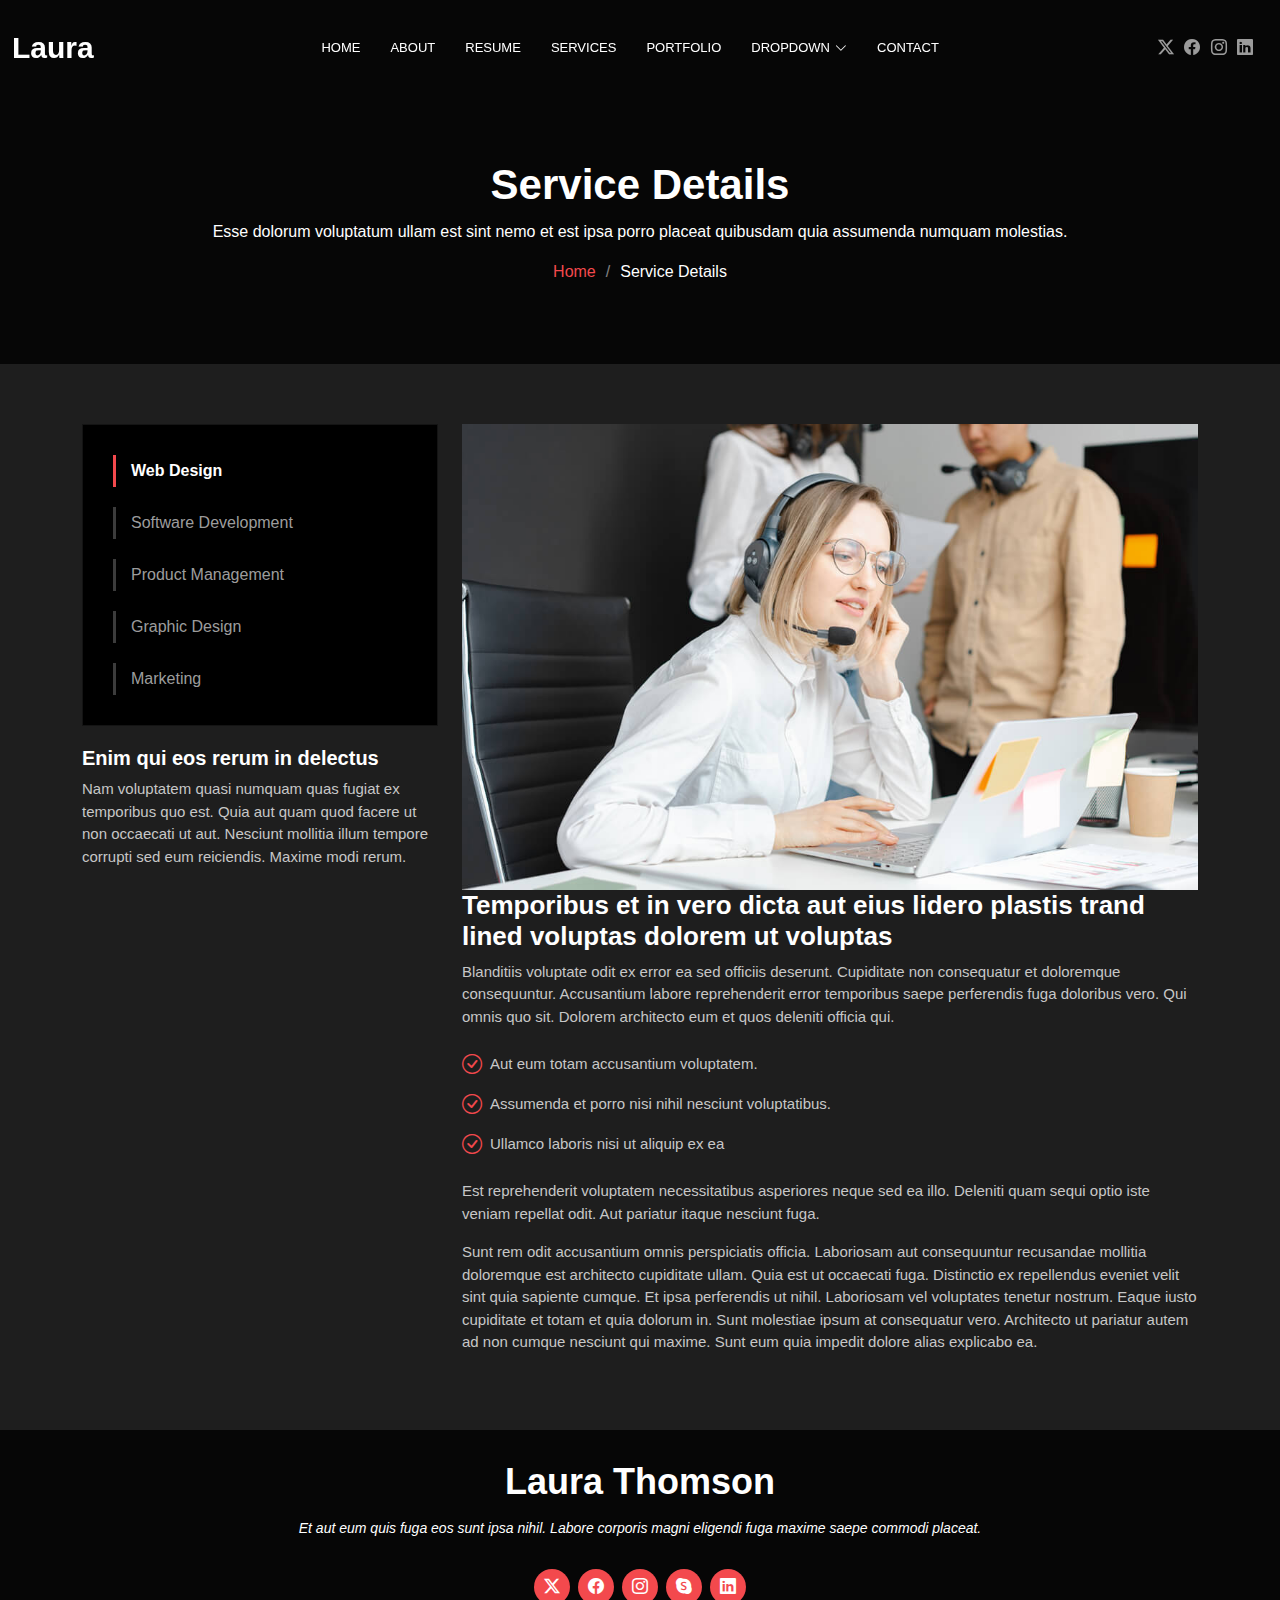
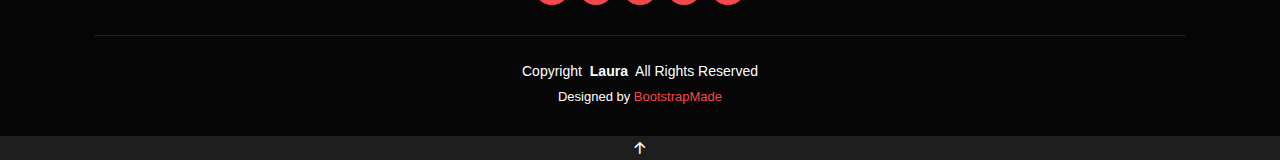
<file: service-details.html>
<!DOCTYPE html>
<html lang="en">

<head>
  <meta charset="utf-8">
  <meta content="width=device-width, initial-scale=1.0" name="viewport">
  <title>Service Details - Laura Bootstrap Template</title>
  <meta name="description" content="">
  <meta name="keywords" content="">

  <!-- Favicons -->
  <link href="assets/img/favicon.png" rel="icon">
  <link href="assets/img/apple-touch-icon.png" rel="apple-touch-icon">

  <!-- Fonts -->
  <link href="https://fonts.googleapis.com" rel="preconnect">
  <link href="https://fonts.gstatic.com" rel="preconnect" crossorigin>
  <link href="https://fonts.googleapis.com/css2?family=Roboto:ital,wght@0,100;0,300;0,400;0,500;0,700;0,900;1,100;1,300;1,400;1,500;1,700;1,900&family=Quicksand:wght@300;400;500;600;700&family=Domine:wght@400;500;600;700&display=swap" rel="stylesheet">

  <!-- Vendor CSS Files -->
  <link href="assets/vendor/bootstrap/css/bootstrap.min.css" rel="stylesheet">
  <link href="assets/vendor/bootstrap-icons/bootstrap-icons.css" rel="stylesheet">
  <link href="assets/vendor/aos/aos.css" rel="stylesheet">
  <link href="assets/vendor/swiper/swiper-bundle.min.css" rel="stylesheet">
  <link href="assets/vendor/glightbox/css/glightbox.min.css" rel="stylesheet">

  <!-- Main CSS File -->
  <link href="assets/css/main.css" rel="stylesheet">

  <!-- =======================================================
  * Template Name: Laura
  * Template URL: https://bootstrapmade.com/laura-free-creative-bootstrap-theme/
  * Updated: Aug 07 2024 with Bootstrap v5.3.3
  * Author: BootstrapMade.com
  * License: https://bootstrapmade.com/license/
  ======================================================== -->
</head>

<body class="service-details-page">

  <header id="header" class="header d-flex align-items-center fixed-top">
    <div class="container-fluid position-relative d-flex align-items-center justify-content-between">

      <a href="index.html" class="logo d-flex align-items-center me-auto me-xl-0">
        <!-- Uncomment the line below if you also wish to use an image logo -->
        <!-- <img src="assets/img/logo.png" alt=""> -->
        <h1 class="sitename">Laura</h1>
      </a>

      <nav id="navmenu" class="navmenu">
        <ul>
          <li><a href="#hero">Home</a></li>
          <li><a href="#about">About</a></li>
          <li><a href="#resume">Resume</a></li>
          <li><a href="#services">Services</a></li>
          <li><a href="#portfolio">Portfolio</a></li>
          <li class="dropdown"><a href="#"><span>Dropdown</span> <i class="bi bi-chevron-down toggle-dropdown"></i></a>
            <ul>
              <li><a href="#">Dropdown 1</a></li>
              <li class="dropdown"><a href="#"><span>Deep Dropdown</span> <i class="bi bi-chevron-down toggle-dropdown"></i></a>
                <ul>
                  <li><a href="#">Deep Dropdown 1</a></li>
                  <li><a href="#">Deep Dropdown 2</a></li>
                  <li><a href="#">Deep Dropdown 3</a></li>
                  <li><a href="#">Deep Dropdown 4</a></li>
                  <li><a href="#">Deep Dropdown 5</a></li>
                </ul>
              </li>
              <li><a href="#">Dropdown 2</a></li>
              <li><a href="#">Dropdown 3</a></li>
              <li><a href="#">Dropdown 4</a></li>
            </ul>
          </li>
          <li><a href="#contact">Contact</a></li>
        </ul>
        <i class="mobile-nav-toggle d-xl-none bi bi-list"></i>
      </nav>

      <div class="header-social-links">
        <a href="#" class="twitter"><i class="bi bi-twitter-x"></i></a>
        <a href="#" class="facebook"><i class="bi bi-facebook"></i></a>
        <a href="#" class="instagram"><i class="bi bi-instagram"></i></a>
        <a href="#" class="linkedin"><i class="bi bi-linkedin"></i></a>
      </div>

    </div>
  </header>

  <main class="main">

    <!-- Page Title -->
    <div class="page-title dark-background">
      <div class="container position-relative">
        <h1>Service Details</h1>
        <p>Esse dolorum voluptatum ullam est sint nemo et est ipsa porro placeat quibusdam quia assumenda numquam molestias.</p>
        <nav class="breadcrumbs">
          <ol>
            <li><a href="index.html">Home</a></li>
            <li class="current">Service Details</li>
          </ol>
        </nav>
      </div>
    </div><!-- End Page Title -->

    <!-- Service Details Section -->
    <section id="service-details" class="service-details section">

      <div class="container">

        <div class="row gy-4">

          <div class="col-lg-4" data-aos="fade-up" data-aos-delay="100">
            <div class="services-list">
              <a href="#" class="active">Web Design</a>
              <a href="#">Software Development</a>
              <a href="#">Product Management</a>
              <a href="#">Graphic Design</a>
              <a href="#">Marketing</a>
            </div>

            <h4>Enim qui eos rerum in delectus</h4>
            <p>Nam voluptatem quasi numquam quas fugiat ex temporibus quo est. Quia aut quam quod facere ut non occaecati ut aut. Nesciunt mollitia illum tempore corrupti sed eum reiciendis. Maxime modi rerum.</p>
          </div>

          <div class="col-lg-8" data-aos="fade-up" data-aos-delay="200">
            <img src="assets/img/services.jpg" alt="" class="img-fluid services-img">
            <h3>Temporibus et in vero dicta aut eius lidero plastis trand lined voluptas dolorem ut voluptas</h3>
            <p>
              Blanditiis voluptate odit ex error ea sed officiis deserunt. Cupiditate non consequatur et doloremque consequuntur. Accusantium labore reprehenderit error temporibus saepe perferendis fuga doloribus vero. Qui omnis quo sit. Dolorem architecto eum et quos deleniti officia qui.
            </p>
            <ul>
              <li><i class="bi bi-check-circle"></i> <span>Aut eum totam accusantium voluptatem.</span></li>
              <li><i class="bi bi-check-circle"></i> <span>Assumenda et porro nisi nihil nesciunt voluptatibus.</span></li>
              <li><i class="bi bi-check-circle"></i> <span>Ullamco laboris nisi ut aliquip ex ea</span></li>
            </ul>
            <p>
              Est reprehenderit voluptatem necessitatibus asperiores neque sed ea illo. Deleniti quam sequi optio iste veniam repellat odit. Aut pariatur itaque nesciunt fuga.
            </p>
            <p>
              Sunt rem odit accusantium omnis perspiciatis officia. Laboriosam aut consequuntur recusandae mollitia doloremque est architecto cupiditate ullam. Quia est ut occaecati fuga. Distinctio ex repellendus eveniet velit sint quia sapiente cumque. Et ipsa perferendis ut nihil. Laboriosam vel voluptates tenetur nostrum. Eaque iusto cupiditate et totam et quia dolorum in. Sunt molestiae ipsum at consequatur vero. Architecto ut pariatur autem ad non cumque nesciunt qui maxime. Sunt eum quia impedit dolore alias explicabo ea.
            </p>
          </div>

        </div>

      </div>

    </section><!-- /Service Details Section -->

  </main>

  <footer id="footer" class="footer position-relative dark-background">
    <div class="container">
      <h3 class="sitename">Laura Thomson<br></h3>
      <p>Et aut eum quis fuga eos sunt ipsa nihil. Labore corporis magni eligendi fuga maxime saepe commodi placeat.</p>
      <div class="social-links d-flex justify-content-center">
        <a href=""><i class="bi bi-twitter-x"></i></a>
        <a href=""><i class="bi bi-facebook"></i></a>
        <a href=""><i class="bi bi-instagram"></i></a>
        <a href=""><i class="bi bi-skype"></i></a>
        <a href=""><i class="bi bi-linkedin"></i></a>
      </div>
      <div class="container">
        <div class="copyright">
          <span>Copyright</span> <strong class="px-1 sitename">Laura</strong> <span>All Rights Reserved</span>
        </div>
        <div class="credits">
          <!-- All the links in the footer should remain intact. -->
          <!-- You can delete the links only if you've purchased the pro version. -->
          <!-- Licensing information: https://bootstrapmade.com/license/ -->
          <!-- Purchase the pro version with working PHP/AJAX contact form: [buy-url] -->
          Designed by <a href="https://bootstrapmade.com/">BootstrapMade</a>
        </div>
      </div>
    </div>
  </footer>

  <!-- Scroll Top -->
  <a href="#" id="scroll-top" class="scroll-top d-flex align-items-center justify-content-center"><i class="bi bi-arrow-up-short"></i></a>

  <!-- Preloader -->
  <div id="preloader"></div>

  <!-- Vendor JS Files -->
  <script src="assets/vendor/bootstrap/js/bootstrap.bundle.min.js"></script>
  <script src="assets/vendor/php-email-form/validate.js"></script>
  <script src="assets/vendor/aos/aos.js"></script>
  <script src="assets/vendor/swiper/swiper-bundle.min.js"></script>
  <script src="assets/vendor/glightbox/js/glightbox.min.js"></script>
  <script src="assets/vendor/imagesloaded/imagesloaded.pkgd.min.js"></script>
  <script src="assets/vendor/isotope-layout/isotope.pkgd.min.js"></script>

  <!-- Main JS File -->
  <script src="assets/js/main.js"></script>

</body>

</html>
</file>
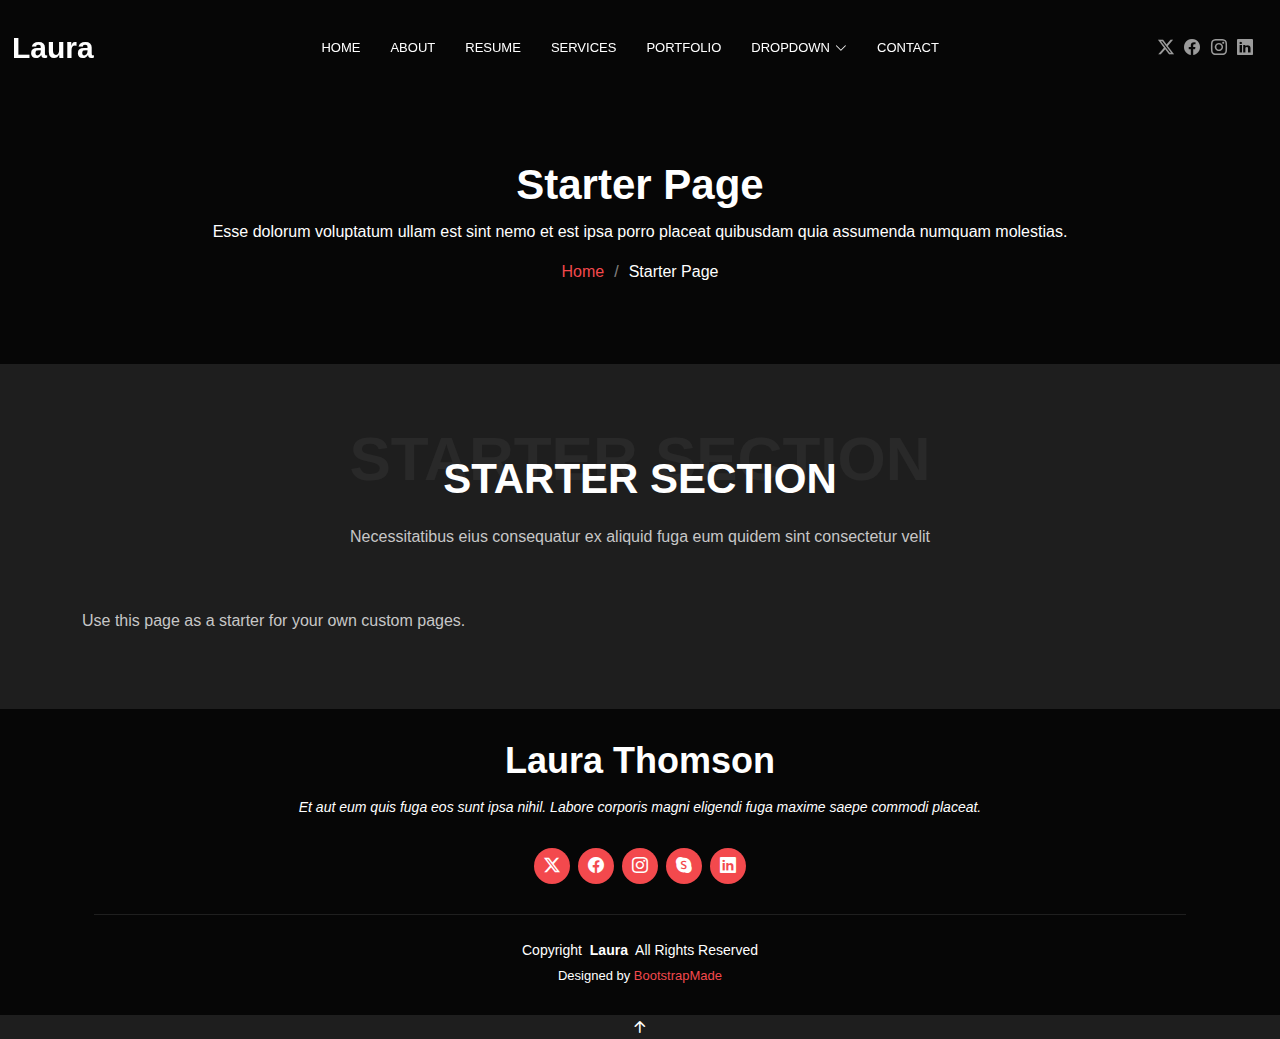
<file: starter-page.html>
<!DOCTYPE html>
<html lang="en">

<head>
  <meta charset="utf-8">
  <meta content="width=device-width, initial-scale=1.0" name="viewport">
  <title>Starter Page - Laura Bootstrap Template</title>
  <meta name="description" content="">
  <meta name="keywords" content="">

  <!-- Favicons -->
  <link href="assets/img/favicon.png" rel="icon">
  <link href="assets/img/apple-touch-icon.png" rel="apple-touch-icon">

  <!-- Fonts -->
  <link href="https://fonts.googleapis.com" rel="preconnect">
  <link href="https://fonts.gstatic.com" rel="preconnect" crossorigin>
  <link href="https://fonts.googleapis.com/css2?family=Roboto:ital,wght@0,100;0,300;0,400;0,500;0,700;0,900;1,100;1,300;1,400;1,500;1,700;1,900&family=Quicksand:wght@300;400;500;600;700&family=Domine:wght@400;500;600;700&display=swap" rel="stylesheet">

  <!-- Vendor CSS Files -->
  <link href="assets/vendor/bootstrap/css/bootstrap.min.css" rel="stylesheet">
  <link href="assets/vendor/bootstrap-icons/bootstrap-icons.css" rel="stylesheet">
  <link href="assets/vendor/aos/aos.css" rel="stylesheet">
  <link href="assets/vendor/swiper/swiper-bundle.min.css" rel="stylesheet">
  <link href="assets/vendor/glightbox/css/glightbox.min.css" rel="stylesheet">

  <!-- Main CSS File -->
  <link href="assets/css/main.css" rel="stylesheet">

  <!-- =======================================================
  * Template Name: Laura
  * Template URL: https://bootstrapmade.com/laura-free-creative-bootstrap-theme/
  * Updated: Aug 07 2024 with Bootstrap v5.3.3
  * Author: BootstrapMade.com
  * License: https://bootstrapmade.com/license/
  ======================================================== -->
</head>

<body class="starter-page-page">

  <header id="header" class="header d-flex align-items-center fixed-top">
    <div class="container-fluid position-relative d-flex align-items-center justify-content-between">

      <a href="index.html" class="logo d-flex align-items-center me-auto me-xl-0">
        <!-- Uncomment the line below if you also wish to use an image logo -->
        <!-- <img src="assets/img/logo.png" alt=""> -->
        <h1 class="sitename">Laura</h1>
      </a>

      <nav id="navmenu" class="navmenu">
        <ul>
          <li><a href="#hero">Home</a></li>
          <li><a href="#about">About</a></li>
          <li><a href="#resume">Resume</a></li>
          <li><a href="#services">Services</a></li>
          <li><a href="#portfolio">Portfolio</a></li>
          <li class="dropdown"><a href="#"><span>Dropdown</span> <i class="bi bi-chevron-down toggle-dropdown"></i></a>
            <ul>
              <li><a href="#">Dropdown 1</a></li>
              <li class="dropdown"><a href="#"><span>Deep Dropdown</span> <i class="bi bi-chevron-down toggle-dropdown"></i></a>
                <ul>
                  <li><a href="#">Deep Dropdown 1</a></li>
                  <li><a href="#">Deep Dropdown 2</a></li>
                  <li><a href="#">Deep Dropdown 3</a></li>
                  <li><a href="#">Deep Dropdown 4</a></li>
                  <li><a href="#">Deep Dropdown 5</a></li>
                </ul>
              </li>
              <li><a href="#">Dropdown 2</a></li>
              <li><a href="#">Dropdown 3</a></li>
              <li><a href="#">Dropdown 4</a></li>
            </ul>
          </li>
          <li><a href="#contact">Contact</a></li>
        </ul>
        <i class="mobile-nav-toggle d-xl-none bi bi-list"></i>
      </nav>

      <div class="header-social-links">
        <a href="#" class="twitter"><i class="bi bi-twitter-x"></i></a>
        <a href="#" class="facebook"><i class="bi bi-facebook"></i></a>
        <a href="#" class="instagram"><i class="bi bi-instagram"></i></a>
        <a href="#" class="linkedin"><i class="bi bi-linkedin"></i></a>
      </div>

    </div>
  </header>

  <main class="main">

    <!-- Page Title -->
    <div class="page-title dark-background">
      <div class="container position-relative">
        <h1>Starter Page</h1>
        <p>Esse dolorum voluptatum ullam est sint nemo et est ipsa porro placeat quibusdam quia assumenda numquam molestias.</p>
        <nav class="breadcrumbs">
          <ol>
            <li><a href="index.html">Home</a></li>
            <li class="current">Starter Page</li>
          </ol>
        </nav>
      </div>
    </div><!-- End Page Title -->

    <!-- Starter Section Section -->
    <section id="starter-section" class="starter-section section">

      <!-- Section Title -->
      <div class="container section-title" data-aos="fade-up">
        <span class="description-title">Starter Section</span>
        <h2>Starter Section</h2>
        <p>Necessitatibus eius consequatur ex aliquid fuga eum quidem sint consectetur velit</p>
      </div><!-- End Section Title -->

      <div class="container" data-aos="fade-up">
        <p>Use this page as a starter for your own custom pages.</p>
      </div>

    </section><!-- /Starter Section Section -->

  </main>

  <footer id="footer" class="footer position-relative dark-background">
    <div class="container">
      <h3 class="sitename">Laura Thomson<br></h3>
      <p>Et aut eum quis fuga eos sunt ipsa nihil. Labore corporis magni eligendi fuga maxime saepe commodi placeat.</p>
      <div class="social-links d-flex justify-content-center">
        <a href=""><i class="bi bi-twitter-x"></i></a>
        <a href=""><i class="bi bi-facebook"></i></a>
        <a href=""><i class="bi bi-instagram"></i></a>
        <a href=""><i class="bi bi-skype"></i></a>
        <a href=""><i class="bi bi-linkedin"></i></a>
      </div>
      <div class="container">
        <div class="copyright">
          <span>Copyright</span> <strong class="px-1 sitename">Laura</strong> <span>All Rights Reserved</span>
        </div>
        <div class="credits">
          <!-- All the links in the footer should remain intact. -->
          <!-- You can delete the links only if you've purchased the pro version. -->
          <!-- Licensing information: https://bootstrapmade.com/license/ -->
          <!-- Purchase the pro version with working PHP/AJAX contact form: [buy-url] -->
          Designed by <a href="https://bootstrapmade.com/">BootstrapMade</a>
        </div>
      </div>
    </div>
  </footer>

  <!-- Scroll Top -->
  <a href="#" id="scroll-top" class="scroll-top d-flex align-items-center justify-content-center"><i class="bi bi-arrow-up-short"></i></a>

  <!-- Preloader -->
  <div id="preloader"></div>

  <!-- Vendor JS Files -->
  <script src="assets/vendor/bootstrap/js/bootstrap.bundle.min.js"></script>
  <script src="assets/vendor/php-email-form/validate.js"></script>
  <script src="assets/vendor/aos/aos.js"></script>
  <script src="assets/vendor/swiper/swiper-bundle.min.js"></script>
  <script src="assets/vendor/glightbox/js/glightbox.min.js"></script>
  <script src="assets/vendor/imagesloaded/imagesloaded.pkgd.min.js"></script>
  <script src="assets/vendor/isotope-layout/isotope.pkgd.min.js"></script>

  <!-- Main JS File -->
  <script src="assets/js/main.js"></script>

</body>

</html>
</file>
<file: assets/css/main.css>
/**
* Template Name: Laura
* Template URL: https://bootstrapmade.com/laura-free-creative-bootstrap-theme/
* Updated: Aug 07 2024 with Bootstrap v5.3.3
* Author: BootstrapMade.com
* License: https://bootstrapmade.com/license/
*/

/*--------------------------------------------------------------
# Font & Color Variables
# Help: https://bootstrapmade.com/color-system/
--------------------------------------------------------------*/
/* Fonts */
:root {
  --default-font: 'Futura Std', sans-serif, -apple-system, "Segoe UI", Roboto, "Helvetica Neue", Arial, "Noto Sans", "Liberation Sans", sans-serif, "Apple Color Emoji", "Segoe UI Emoji", "Segoe UI Symbol", "Noto Color Emoji";
  --heading-font: 'Futura Std', sans-serif;
  --nav-font: 'Futura Std', sans-serif;
}

/* Global Colors - The following color variables are used throughout the website. Updating them here will change the color scheme of the entire website */
:root { 
  --background-color: #1e1e1e; /* Background color for the entire website, including individual sections */
  --default-color: #c7c7c7; /* Default color used for the majority of the text content across the entire website */
  --heading-color: #ffffff; /* Color for headings, subheadings and title throughout the website */
  --accent-color: #f3494d; /* Accent color that represents your brand on the website. It's used for buttons, links, and other elements that need to stand out */
  --surface-color: #000000; /* The surface color is used as a background of boxed elements within sections, such as cards, icon boxes, or other elements that require a visual separation from the global background. */
  --contrast-color: #ffffff; /* Contrast color for text, ensuring readability against backgrounds of accent, heading, or default colors. */
}

/* Nav Menu Colors - The following color variables are used specifically for the navigation menu. They are separate from the global colors to allow for more customization options */
:root {
  --nav-color: #ffffff;  /* The default color of the main navmenu links */
  --nav-hover-color: #f3494d; /* Applied to main navmenu links when they are hovered over or active */
  --nav-mobile-background-color: #ffffff; /* Used as the background color for mobile navigation menu */
  --nav-dropdown-background-color: #ffffff; /* Used as the background color for dropdown items that appear when hovering over primary navigation items */
  --nav-dropdown-color: #444444; /* Used for navigation links of the dropdown items in the navigation menu. */
  --nav-dropdown-hover-color: #ffbb27; /* Similar to --nav-hover-color, this color is applied to dropdown navigation links when they are hovered over. */
}

/* Color Presets - These classes override global colors when applied to any section or element, providing reuse of the sam color scheme. */

.light-background {
  --background-color: #f9f9f9;
  --surface-color: #ffffff;
}

.dark-background {
  --background-color: #060606;
  --default-color: #ffffff;
  --heading-color: #ffffff;
  --surface-color: #252525;
  --contrast-color: #ffffff;
}

/* Smooth scroll */
:root {
  scroll-behavior: smooth;
}

/*--------------------------------------------------------------
# General Styling & Shared Classes
--------------------------------------------------------------*/
body {
  color: var(--default-color);
  background-color: var(--background-color);
  font-family: 'Futura Std', sans-serif;;
}

a {
  color: var(--accent-color);
  text-decoration: none;
  transition: 0.3s;
}

a:hover {
  color: color-mix(in srgb, var(--accent-color), transparent 25%);
  text-decoration: none;
}

h1,
h2,
h3,
h4,
h5,
h6 {
  color: var(--heading-color);
  font-family: var(--heading-font);
}

/* PHP Email Form Messages
------------------------------*/
.php-email-form .error-message {
  display: none;
  background: #df1529;
  color: #ffffff;
  text-align: left;
  padding: 15px;
  margin-bottom: 24px;
  font-weight: 600;
}

.php-email-form .sent-message {
  display: none;
  color: #ffffff;
  background: #059652;
  text-align: center;
  padding: 15px;
  margin-bottom: 24px;
  font-weight: 600;
}

.php-email-form .loading {
  display: none;
  background: var(--surface-color);
  text-align: center;
  padding: 15px;
  margin-bottom: 24px;
}

.php-email-form .loading:before {
  content: "";
  display: inline-block;
  border-radius: 50%;
  width: 24px;
  height: 24px;
  margin: 0 10px -6px 0;
  border: 3px solid var(--accent-color);
  border-top-color: var(--surface-color);
  animation: php-email-form-loading 1s linear infinite;
}

@keyframes php-email-form-loading {
  0% {
    transform: rotate(0deg);
  }

  100% {
    transform: rotate(360deg);
  }
}

/*--------------------------------------------------------------
# Global Header
--------------------------------------------------------------*/
.header {
  --background-color: rgba(0, 0, 0, 0);
  --default-color: #ffffff;
  --heading-color: #ffffff;
  color: var(--default-color);
  background-color: var(--background-color);
  padding: 20px 0;
  transition: all 0.5s;
  z-index: 997;
}

.header .logo {
  line-height: 1;
}

.header .logo img {
  max-height: 50px;
  margin-right: 8px;
}

.header .logo h1 {
  font-size: 30px;
  margin: 0;
  font-weight: 700;
  color: var(--heading-color);
}

.header .header-social-links {
  padding-right: 15px;
}

.header .header-social-links a {
  color: color-mix(in srgb, var(--default-color), transparent 40%);
  padding-left: 6px;
  display: inline-block;
  transition: 0.3s;
  font-size: 16px;
}

.header .header-social-links a:hover {
  color: var(--accent-color);
}

.header .header-social-links a i {
  line-height: 0px;
}

@media (max-width: 1200px) {
  .header .logo {
    order: 1;
  }

  .header .header-social-links {
    order: 2;
  }

  .header .navmenu {
    order: 3;
  }
}

.scrolled .header {
  box-shadow: 0px 0 18px rgba(0, 0, 0, 0.1);
  padding: 12px 0;
}

/* Global Header on Scroll
------------------------------*/
.scrolled .header {
  --background-color: rgba(0, 0, 0, 0.8);
}

/*--------------------------------------------------------------
# Navigation Menu
--------------------------------------------------------------*/
/* Navmenu - Desktop */
@media (min-width: 1200px) {
  .navmenu {
    padding: 0;
  }

  .navmenu ul {
    margin: 0;
    padding: 0;
    display: flex;
    list-style: none;
    align-items: center;
  }

  .navmenu li {
    position: relative;
  }

  .navmenu a,
  .navmenu a:focus {
    color: var(--nav-color);
    padding: 18px 15px;
    font-size: 13px;
    text-transform: uppercase;
    font-family: var(--nav-font);
    font-weight: 400;
    display: flex;
    align-items: center;
    justify-content: space-between;
    white-space: nowrap;
    transition: 0.3s;
  }

  .navmenu a i,
  .navmenu a:focus i {
    font-size: 12px;
    line-height: 0;
    margin-left: 5px;
    transition: 0.3s;
  }

  .navmenu li:last-child a {
    padding-right: 0;
  }

  .navmenu li:hover>a,
  .navmenu .active,
  .navmenu .active:focus {
    color: var(--nav-hover-color);
  }

  .navmenu .dropdown ul {
    margin: 0;
    padding: 10px 0;
    background: var(--nav-dropdown-background-color);
    display: block;
    position: absolute;
    visibility: hidden;
    left: 14px;
    top: 130%;
    opacity: 0;
    transition: 0.3s;
    border-radius: 4px;
    z-index: 99;
    box-shadow: 0px 0px 30px rgba(0, 0, 0, 0.1);
  }

  .navmenu .dropdown ul li {
    min-width: 200px;
  }

  .navmenu .dropdown ul a {
    padding: 10px 20px;
    font-size: 15px;
    text-transform: none;
    color: var(--nav-dropdown-color);
  }

  .navmenu .dropdown ul a i {
    font-size: 12px;
  }

  .navmenu .dropdown ul a:hover,
  .navmenu .dropdown ul .active:hover,
  .navmenu .dropdown ul li:hover>a {
    color: var(--nav-dropdown-hover-color);
  }

  .navmenu .dropdown:hover>ul {
    opacity: 1;
    top: 100%;
    visibility: visible;
  }

  .navmenu .dropdown .dropdown ul {
    top: 0;
    left: -90%;
    visibility: hidden;
  }

  .navmenu .dropdown .dropdown:hover>ul {
    opacity: 1;
    top: 0;
    left: -100%;
    visibility: visible;
  }
}

/* Navmenu - Mobile */
@media (max-width: 1199px) {
  .mobile-nav-toggle {
    color: var(--nav-color);
    font-size: 28px;
    line-height: 0;
    margin-right: 10px;
    cursor: pointer;
    transition: color 0.3s;
  }

  .navmenu {
    padding: 0;
    z-index: 9997;
  }

  .navmenu ul {
    display: none;
    list-style: none;
    position: absolute;
    inset: 60px 20px 20px 20px;
    padding: 10px 0;
    margin: 0;
    border-radius: 6px;
    background-color: var(--nav-mobile-background-color);
    overflow-y: auto;
    transition: 0.3s;
    z-index: 9998;
    box-shadow: 0px 0px 30px rgba(0, 0, 0, 0.1);
  }

  .navmenu a,
  .navmenu a:focus {
    color: var(--nav-dropdown-color);
    padding: 10px 20px;
    font-family: var(--nav-font);
    font-size: 17px;
    font-weight: 500;
    display: flex;
    align-items: center;
    justify-content: space-between;
    white-space: nowrap;
    transition: 0.3s;
  }

  .navmenu a i,
  .navmenu a:focus i {
    font-size: 12px;
    line-height: 0;
    margin-left: 5px;
    width: 30px;
    height: 30px;
    display: flex;
    align-items: center;
    justify-content: center;
    border-radius: 50%;
    transition: 0.3s;
    background-color: color-mix(in srgb, var(--accent-color), transparent 90%);
  }

  .navmenu a i:hover,
  .navmenu a:focus i:hover {
    background-color: var(--accent-color);
    color: var(--contrast-color);
  }

  .navmenu a:hover,
  .navmenu .active,
  .navmenu .active:focus {
    color: var(--nav-dropdown-hover-color);
  }

  .navmenu .active i,
  .navmenu .active:focus i {
    background-color: var(--accent-color);
    color: var(--contrast-color);
    transform: rotate(180deg);
  }

  .navmenu .dropdown ul {
    position: static;
    display: none;
    z-index: 99;
    padding: 10px 0;
    margin: 10px 20px;
    background-color: var(--nav-dropdown-background-color);
    border: 1px solid color-mix(in srgb, var(--default-color), transparent 90%);
    box-shadow: none;
    transition: all 0.5s ease-in-out;
  }

  .navmenu .dropdown ul ul {
    background-color: rgba(33, 37, 41, 0.1);
  }

  .navmenu .dropdown>.dropdown-active {
    display: block;
    background-color: rgba(33, 37, 41, 0.03);
  }

  .mobile-nav-active {
    overflow: hidden;
  }

  .mobile-nav-active .mobile-nav-toggle {
    color: #fff;
    position: absolute;
    font-size: 32px;
    top: 15px;
    right: 15px;
    margin-right: 0;
    z-index: 9999;
  }

  .mobile-nav-active .navmenu {
    position: fixed;
    overflow: hidden;
    inset: 0;
    background: rgba(33, 37, 41, 0.8);
    transition: 0.3s;
  }

  .mobile-nav-active .navmenu>ul {
    display: block;
  }
}

/*--------------------------------------------------------------
# Global Footer
--------------------------------------------------------------*/
.footer {
  color: var(--default-color);
  background-color: var(--background-color);
  font-size: 14px;
  text-align: center;
  padding: 30px 0;
  position: relative;
}

.footer h3 {
  font-size: 36px;
  font-weight: 700;
  position: relative;
  padding: 0;
  margin: 0 0 15px 0;
}

.footer p {
  font-size: 15;
  font-style: italic;
  padding: 0;
  margin: 0 0 30px 0;
}

.footer .social-links {
  margin: 0 0 30px 0;
}

.footer .social-links a {
  font-size: 16px;
  display: flex;
  align-items: center;
  justify-content: center;
  background: var(--accent-color);
  color: var(--contrast-color);
  line-height: 1;
  margin: 0 4px;
  border-radius: 50%;
  text-align: center;
  width: 36px;
  height: 36px;
  transition: 0.3s;
}

.footer .social-links a:hover {
  background: color-mix(in srgb, var(--accent-color), transparent 20%);
  text-decoration: none;
}

.footer .copyright {
  padding-top: 25px;
  border-top: 1px solid color-mix(in srgb, var(--default-color), transparent 90%);
}

.footer .credits {
  font-size: 13px;
  padding-top: 5px;
}

/*--------------------------------------------------------------
# Preloader
--------------------------------------------------------------*/

/* #loader { */
  /* position: fixed; */
  /* inset: 0; */
  /* z-index: 999999; */
  /* overflow: hidden; */
  /* background: var(--background-color); */
  /* transition: all 0.6s ease-out; */
/* } */

/* #loader:before { */
  /* content: url(../img/logo.png); */
  /* position: fixed; */
  /* top: calc(50% - 30px); */
  /* left: calc(50% - 30px); */
  /* width: 140px; */
  /* height: 100px; */
  /* /* background-image: url(../img/logo.png); */
  /* background-size: cover; */
 /* animation: spinloader 2s linear infinite */
  /* content: ""; */
  /* position: fixed; */
  /* top: calc(50% - 30px); */
  /* left: calc(50% - 30px); */
  /* border: 6px solid #ffffff; */
  /* border-color: var(--accent-color) transparent var(--accent-color) transparent; */
  /* border-radius: 50%; */
  /* width: 60px; */
  /* height: 60px; */
  /* animation: spinloader 1.5s linear infinite; */
/* } */
#preloader {
  position: fixed;
  inset: 0;
  z-index: 999999;
  overflow: hidden;
  /* transition: all 0.6s ease-in-out; */
}

#preloader:before {
  content: "";
  position: fixed;
  top: calc(50% - 200px);
  left: calc(50% - 300px);
  width: 550px;
  height: 360px;
  background: url(../img/loader.png);
  background-size: cover;
  animation: animate-preloader 1s linear infinite;
}

@keyframes animate-preloader {
  0% {
	opacity: 0.5;
  } 

  100% {
    opacity: 1;
  }

  0% {
    opacity: 0.5;
  }
}

.vimeo-screen {
	width: 700px;
	height: 350px;
}

.vimeo-screen-full {
	width: 980px;
	height: 450px;
}

.linktree {
	width: 21px;
    opacity: 0.5;
}

.linktree-footer {
	width: 21px;
    opacity: 1;
}
/* .loader { */
    /* border: 16px solid #f3f3f3; /* Light grey */
    /* border-top: 16px solid #048023; /* Dark Green */
    /* border-radius: 50%; */
    /* width: 120px; */
    /* height: 120px; */
    /* animation: spinloader 2s linear infinite; */
/* } */
/* #loader img{ */
    /* height : 120px; */
    /* width : 120px; */
    /* animation: spinlogo 2s linear infinite; */
/* } */
/* @keyframes spinloader { */
    /* 0% { transform: scale(1); } */
	/* 50% { transform: scale(1.1); } */
    /* /* 100% { transform: scale(1.2); } */ */
/* } */
/* @keyframes spinlogo { */
    /* 0% { transform: scale(0); } */
    /* 100% { transform: scale(1.5); } */
/* } */

/*--------------------------------------------------------------
# Scroll Top Button
--------------------------------------------------------------*/
.scroll-top {
  position: fixed;
  visibility: hidden;
  opacity: 0;
  right: 15px;
  bottom: -15px;
  z-index: 99999;
  background-color: var(--accent-color);
  width: 44px;
  height: 44px;
  border-radius: 50px;
  transition: all 0.4s;
}

.scroll-top i {
  font-size: 24px;
  color: var(--contrast-color);
  line-height: 0;
}

.scroll-top:hover {
  background-color: color-mix(in srgb, var(--accent-color), transparent 20%);
  color: var(--contrast-color);
}

.scroll-top.active {
  visibility: visible;
  opacity: 1;
  bottom: 15px;
}

/*--------------------------------------------------------------
# Disable aos animation delay on mobile devices
--------------------------------------------------------------*/
@media screen and (max-width: 768px) {
  [data-aos-delay] {
    transition-delay: 0 !important;
  }
  
	.vimeo-screen {
		width: 350px;
		height: 350px;
	}
	
	.vimeo-screen-full {
		width: 350px;
		height: 350px;
	}
	
	.header-social-links {
		display: none !important;
	}
	
	.testimonial-item h1 {
		font-size: 2rem !important;
	}
}

/*--------------------------------------------------------------
# Global Page Titles & Breadcrumbs
--------------------------------------------------------------*/
.page-title {
  color: var(--default-color);
  background-color: var(--background-color);
  background-size: cover;
  background-position: center;
  background-repeat: no-repeat;
  padding: 160px 0 80px 0;
  text-align: center;
  position: relative;
}

.page-title h1 {
  font-size: 42px;
  font-weight: 700;
  margin-bottom: 10px;
}

.page-title .breadcrumbs ol {
  display: flex;
  flex-wrap: wrap;
  list-style: none;
  justify-content: center;
  padding: 0;
  margin: 0;
  font-size: 16px;
  font-weight: 400;
}

.page-title .breadcrumbs ol li+li {
  padding-left: 10px;
}

.page-title .breadcrumbs ol li+li::before {
  content: "/";
  display: inline-block;
  padding-right: 10px;
  color: color-mix(in srgb, var(--default-color), transparent 50%);
}

/*--------------------------------------------------------------
# Global Sections
--------------------------------------------------------------*/
section,
.section {
  color: var(--default-color);
  background-color: var(--background-color);
  padding: 60px 0;
  scroll-margin-top: 80px;
  overflow: clip;
}

@media (max-width: 1199px) {

  section,
  .section {
    scroll-margin-top: 60px;
  }
}

/*--------------------------------------------------------------
# Global Section Titles
--------------------------------------------------------------*/
.section-title {
  text-align: center;
  padding: 30px 0;
  margin-bottom: 30px;
  position: relative;
}

.section-title h2 {
  font-size: 42px;
  font-weight: 700;
  text-transform: uppercase;
  margin-bottom: 20px;
  padding-bottom: 0;
  position: relative;
  z-index: 2;
}

.section-title span {
  position: absolute;
  top: 4px;
  color: color-mix(in srgb, var(--heading-color), transparent 95%);
  left: 0;
  right: 0;
  z-index: 1;
  font-weight: 700;
  font-size: 62px;
  text-transform: uppercase;
  line-height: 1;
}

.section-title p {
  margin-bottom: 0;
  position: relative;
  z-index: 2;
}

@media (max-width: 575px) {
  .section-title h2 {
    font-size: 28px;
    margin-bottom: 15px;
  }

  .section-title span {
    font-size: 38px;
  }
}

/*--------------------------------------------------------------
# Hero Section
--------------------------------------------------------------*/
.hero {
  width: 100%;
  min-height: 100vh;
  position: relative;
  padding: 120px 0 60px 0;
  display: flex;
  align-items: center;
  justify-content: center;
}

.hero:before {
  content: "";
  /* background: color-mix(in srgb, var(--background-color), transparent 30%); */
  position: absolute;
  inset: 0;
  z-index: 2;
}

.hero img {
  position: absolute;
  inset: 0;
  display: block;
  width: 100%;
  height: 100%;
  object-fit: cover;
  z-index: 1;
}

.hero .container {
  position: relative;
  z-index: 3;
}

.hero h1 {
  font-size: 5rem;
}

.hero .video-wrap {
	position: absolute;
}

.hero .text-capitalize {
	text-transform: uppercase;
	font-size: 24px;
}

.hero h2 {
  margin: 0;
  font-size: 36px;
  font-weight: 700;
  line-height: 56px;
}

.hero p {
  color: color-mix(in srgb, var(--default-color), transparent 20%);
  margin: 10px 0 0 0;
  font-size: 16px;
  font-weight: 500;
  letter-spacing: 1px;
}

@media (max-width: 640px) {
  .hero h1 {
    font-size: 30px;
    line-height: 36px;
  }
}

.hero .btn-scroll {
  transition: 0.4s;
  color: color-mix(in srgb, var(--default-color), transparent 60%);
  display: block;
  margin-top: 30px;
  animation: btn-up-down 1s ease-in-out infinite alternate-reverse both;
}

.hero .btn-scroll i {
  font-size: 48px;
}

.hero .btn-scroll:hover {
  color: var(--accent-color);
}

@keyframes btn-up-down {
  0% {
    transform: translateY(5px);
  }

  100% {
    transform: translateY(-5px);
  }
}

/*--------------------------------------------------------------
# About Section
--------------------------------------------------------------*/
.about .content h2 {
  font-weight: 700;
  font-size: 26px;
}

/* .about p { */
  /* font-size: 18px; */
/* } */


.about .content {
    display: flex;
    flex-direction: column;
    justify-content: center;
}

.about .content ul {
  list-style: none;
  padding: 0;
}

.about .content ul li {
  margin-bottom: 20px;
  display: flex;
  align-items: center;
}

.about .content ul strong {
  margin-right: 10px;
}

.about .content ul i {
  font-size: 16px;
  margin-right: 5px;
  color: var(--accent-color);
  line-height: 0;
}

/*--------------------------------------------------------------
# Resume Section
--------------------------------------------------------------*/
.resume .resume-title {
  color: var(--heading-color);
  font-size: 26px;
  font-weight: 700;
  margin-top: 20px;
  margin-bottom: 20px;
}

.resume .resume-item {
  padding: 0 0 20px 20px;
  margin-top: -2px;
  border-left: 2px solid var(--accent-color);
  position: relative;
}

.resume .resume-item h4 {
  line-height: 18px;
  font-size: 18px;
  font-weight: 600;
  text-transform: uppercase;
  color: color-mix(in srgb, var(--default-color), transparent 20%);
  margin-bottom: 10px;
}

.resume .resume-item h5 {
  font-size: 16px;
  padding: 5px 15px;
  display: inline-block;
  font-weight: 600;
  margin-bottom: 10px;
}

.resume .resume-item ul {
  padding-left: 20px;
}

.resume .resume-item ul li {
  padding-bottom: 10px;
}

.resume .resume-item:last-child {
  padding-bottom: 0;
}

.resume .resume-item::before {
  content: "";
  position: absolute;
  width: 16px;
  height: 16px;
  border-radius: 50px;
  left: -9px;
  top: 0;
  background: var(--background-color);
  border: 2px solid var(--accent-color);
}

/*--------------------------------------------------------------
# Services Section
--------------------------------------------------------------*/

 #services {
	 padding: 68px 0px 135px !important;
 }

.services .service-item {
  background-color: var(--surface-color);
  box-shadow: 0px 0 25px 0 rgba(0, 0, 0, 0.1);
  padding: 50px 30px;
  transition: all 0.3s ease-in-out;
  height: 100%;
  position: relative;
  z-index: 1;
}

.services .service-item:before {
  content: "";
  position: absolute;
  background: var(--accent-color);
  inset: 100% 0 0 0;
  transition: all 0.3s;
  z-index: -1;
}

.services .service-item .icon {
  margin-bottom: 10px;
}

.services .service-item .icon i {
  color: var(--accent-color);
  font-size: 36px;
  transition: ease-in-out 0.3s;
}

.services .service-item h4 {
  font-weight: 700;
  margin-bottom: 15px;
  font-size: 20px;
}

.services .service-item h4 a {
  color: var(--heading-color);
  transition: ease-in-out 0.3s;
}

.services .service-item p {
  line-height: 24px;
  font-size: 14px;
  margin-bottom: 0;
  transition: ease-in-out 0.3s;
}

.services .service-item:hover h4 a,
.services .service-item:hover .icon i,
.services .service-item:hover p {
  color: var(--contrast-color);
}

.services .service-item:hover:before {
  background: var(--accent-color);
  inset: 0;
  border-radius: 0px;
}

/*--------------------------------------------------------------
# Testimonials Section
--------------------------------------------------------------*/
.testimonials {
  padding: 80px 0;
  position: relative;
  background: transparent;
  background-attachment: fixed;
  background-size: cover;  
}

.testimonials:before {
  content: "";
  background: color-mix(in srgb, var(--background-color), transparent 30%);
  position: absolute;
  inset: 0;
  z-index: 2;
}

.testimonials .testimonials-bg {
  position: absolute;
  inset: 0;
  display: block;
  width: 100%;
  height: 100%;
  object-fit: cover;
  z-index: 1;
}

.testimonials .container {
  position: relative;
  z-index: 3;
}

.testimonials .testimonials-carousel,
.testimonials .testimonials-slider {
  overflow: hidden;
}

.testimonials .testimonial-item {
  text-align: center;
}

.testimonials .testimonial-item .testimonial-img {
  width: 100px;
  border-radius: 50%;
  border: 6px solid color-mix(in srgb, var(--default-color), transparent 85%);
  margin: 0 auto;
}

.testimonials .testimonial-item h1 {
  font-size: 5rem;
  font-weight: 300;
}

.testimonials .testimonial-item h4 {
  font-size: 14px;
  margin: 0 0 15px 0;
  color: color-mix(in srgb, var(--default-color), transparent 40%);
}

.testimonials .testimonial-item .stars {
  margin-bottom: 15px;
}

.testimonials .testimonial-item .stars i {
  color: #ffc107;
  margin: 0 1px;
}

.testimonials .testimonial-item .quote-icon-left,
.testimonials .testimonial-item .quote-icon-right {
  color: color-mix(in srgb, var(--default-color), transparent 40%);
  font-size: 26px;
  line-height: 0;
}

.testimonials .testimonial-item .quote-icon-left {
  display: inline-block;
  left: -5px;
  position: relative;
}

.testimonials .testimonial-item .quote-icon-right {
  display: inline-block;
  right: -5px;
  position: relative;
  top: 10px;
  transform: scale(-1, -1);
}

.testimonials .testimonial-item p {
  font-style: italic;
  margin: 0 auto 15px auto;
}

.testimonials .swiper-wrapper {
  height: auto;
}

.testimonials .swiper-pagination {
  margin-top: 20px;
  position: relative;
}

.testimonials .swiper-pagination .swiper-pagination-bullet {
  width: 12px;
  height: 12px;
  background-color: color-mix(in srgb, var(--default-color), transparent 50%);
  opacity: 0.5;
}

.testimonials .swiper-pagination .swiper-pagination-bullet-active {
  background-color: var(--default-color);
  opacity: 1;
}

@media (min-width: 992px) {
  .testimonials .testimonial-item p {
    width: 80%;
  }
}

/*--------------------------------------------------------------
# Portfolio Section
--------------------------------------------------------------*/
.portfolio .portfolio-filters {
  padding: 0;
  margin: 0 auto 20px auto;
  list-style: none;
  text-align: center;
}

.portfolio .portfolio-item {
  padding: 3px;
}

.portfolio .portfolio-filters li {
  cursor: pointer;
  display: inline-block;
  padding: 0;
  font-size: 18px;
  font-weight: 400;
  margin: 0 10px;
  line-height: 1;
  margin-bottom: 5px;
  transition: all 0.3s ease-in-out;
}

.portfolio .portfolio-filters li:hover,
.portfolio .portfolio-filters li.filter-active {
  color: var(--accent-color);
}

.portfolio .portfolio-filters li:first-child {
  margin-left: 0;
}

.portfolio .portfolio-filters li:last-child {
  margin-right: 0;
}

@media (max-width: 575px) {
  .portfolio .portfolio-filters li {
    font-size: 14px;
    margin: 0 5px;
  }
}

.portfolio .portfolio-content {
  position: relative;
  overflow: hidden;
}

.portfolio .portfolio-content img {
  transition: 0.3s;
}

.portfolio .portfolio-content .portfolio-info {
  opacity: 0;
  position: absolute;
  inset: 0;
  z-index: 3;
  transition: all ease-in-out 0.3s;
  background: rgba(0, 0, 0, 0.6);
  padding: 15px;
}

.portfolio .portfolio-content .portfolio-info h4 {
  font-size: 14px;
  padding: 5px 10px;
  font-weight: 400;
  color: #ffffff;
  display: inline-block;
  background-color: var(--accent-color);
}

.portfolio .portfolio-content .portfolio-info p {
  position: absolute;
  bottom: 10px;
  text-align: center;
  display: inline-block;
  left: 0;
  right: 0;
  font-size: 16px;
  font-weight: 600;
  color: rgba(255, 255, 255, 0.8);
}

.portfolio .portfolio-content .portfolio-info .preview-link,
.portfolio .portfolio-content .portfolio-info .details-link {
  position: absolute;
  left: calc(50% - 40px);
  font-size: 26px;
  top: calc(50% - 14px);
  color: #fff;
  transition: 0.3s;
  line-height: 1.2;
}

.portfolio .portfolio-content .portfolio-info .preview-link:hover,
.portfolio .portfolio-content .portfolio-info .details-link:hover {
  color: var(--accent-color);
}

.portfolio .portfolio-content .portfolio-info .details-link {
  left: 50%;
  font-size: 34px;
  line-height: 0;
}

.portfolio .portfolio-content:hover .portfolio-info {
  opacity: 1;
}

.portfolio .portfolio-content:hover img {
  transform: scale(1.1);
}

/*--------------------------------------------------------------
# Pricing Section
--------------------------------------------------------------*/
.pricing .pricing-item {
  background-color: var(--surface-color);
  box-shadow: 0px 5px 90px rgba(0, 0, 0, 0.1);
  padding: 40px 20px;
  height: 100%;
  text-align: center;
  border-radius: 8px;
  position: relative;
  overflow: hidden;
}

.pricing .pricing-item h3 {
  padding: 15px;
  margin-top: 15px;
  font-size: 18px;
  font-weight: 600;
}

.pricing .pricing-item h4 {
  color: var(--accent-color);
  font-size: 42px;
  font-family: var(--default-font);
  font-weight: 500;
}

.pricing .pricing-item h4 sup {
  font-size: 20px;
  top: -15px;
  left: -3px;
}

.pricing .pricing-item h4 span {
  color: color-mix(in srgb, var(--default-color), transparent 40%);
  font-size: 16px;
  font-weight: 300;
}

.pricing .pricing-item ul {
  padding: 20px 0;
  list-style: none;
  text-align: center;
  line-height: 20px;
  font-size: 14px;
}

.pricing .pricing-item ul li {
  padding-bottom: 16px;
}

.pricing .pricing-item ul .na {
  color: color-mix(in srgb, var(--default-color), transparent 60%);
  text-decoration: line-through;
}

.pricing .pricing-item .btn-wrap {
  padding: 15px;
  text-align: center;
}

.pricing .pricing-item .btn-buy {
  color: var(--accent-color);
  background-color: transparent;
  border: 2px solid var(--accent-color);
  display: inline-block;
  padding: 10px 40px 12px 40px;
  border-radius: 50px;
  font-size: 14px;
  font-family: var(--heading-font);
  font-weight: 600;
  transition: 0.3s;
}

.pricing .pricing-item .btn-buy:hover {
  background: var(--accent-color);
  color: var(--contrast-color);
}

.pricing .recommended .btn-buy {
  background: var(--accent-color);
  color: var(--contrast-color);
}

.pricing .recommended .btn-buy:hover {
  background: color-mix(in srgb, var(--accent-color), transparent 20%);
  border-color: color-mix(in srgb, var(--accent-color), transparent 20%);
}

.pricing .recommended-badge {
  position: absolute;
  top: 20px;
  left: 50%;
  transform: translateX(-50%);
  z-index: 1;
  font-size: 13px;
  padding: 3px 25px 6px 25px;
  background: color-mix(in srgb, var(--accent-color), transparent 92%);
  color: var(--accent-color);
  border-radius: 50px;
}

/*--------------------------------------------------------------
# Pricing 2 Section
--------------------------------------------------------------*/
.pricing-2 .pricing-item {
  border-bottom: 1px dashed color-mix(in srgb, var(--default-color), transparent 60%);
  width: 100%;
  height: 100%;
  padding: 0 0 15px 0;
}

.pricing-2 .pricing-item h3 {
  margin: 0;
  font-size: 20px;
  font-weight: 600;
}

.pricing-2 .pricing-item h4 {
  margin: 0;
  font-size: 18px;
  color: var(--accent-color);
}

/*--------------------------------------------------------------
# Gallery Section
--------------------------------------------------------------*/
.gallery .gallery-item {
  overflow: hidden;
  border-right: 3px solid var(--background-color);
  border-bottom: 3px solid var(--background-color);
}

.gallery .gallery-item img {
  transition: all ease-in-out 0.4s;
}

.gallery .gallery-item:hover img {
  transform: scale(1.1);
}

/*--------------------------------------------------------------
# Contact Section
--------------------------------------------------------------*/
.contact .info-item i {
  font-size: 20px;
  color: var(--accent-color);
  font-size: 36px;
  display: flex;
  justify-content: center;
  align-items: center;
  border-radius: 4px;
  transition: all 0.3s ease-in-out;
}

.contact .info-item h3 {
  font-size: 24px;
  font-weight: 700;
  margin: 20px 0;
}

.contact .info-item p {
  padding: 0;
  margin-bottom: 0;
  font-size: 14px;
}

@media (min-width: 992px) {
  .contact .info-item.info-item-borders {
    border-left: 1px solid color-mix(in srgb, var(--default-color), transparent 85%);
    border-right: 1px solid color-mix(in srgb, var(--default-color), transparent 85%);
  }
}

.contact .php-email-form {
  box-shadow: 0px 0px 20px rgba(0, 0, 0, 0.1);
  padding: 30px;
  margin-top: 30px;
}

@media (max-width: 575px) {
  .contact .php-email-form {
    padding: 20px;
  }
}

.contact .php-email-form input[type=text],
.contact .php-email-form input[type=email],
.contact .php-email-form textarea {
  font-size: 14px;
  padding: 10px 15px;
  box-shadow: none;
  border-radius: 0;
  color: var(--default-color);
  background-color: color-mix(in srgb, var(--background-color), transparent 50%);
  border-color: color-mix(in srgb, var(--default-color), transparent 80%);
}

.contact .php-email-form input[type=text]:focus,
.contact .php-email-form input[type=email]:focus,
.contact .php-email-form textarea:focus {
  border-color: var(--accent-color);
}

.contact .php-email-form input[type=text]::placeholder,
.contact .php-email-form input[type=email]::placeholder,
.contact .php-email-form textarea::placeholder {
  color: color-mix(in srgb, var(--default-color), transparent 70%);
}

.contact .php-email-form button[type=submit] {
  color: var(--contrast-color);
  background: var(--accent-color);
  border: 0;
  padding: 10px 30px;
  transition: 0.4s;
  border-radius: 50px;
}

.contact .php-email-form button[type=submit]:hover {
  background: color-mix(in srgb, var(--accent-color), transparent 20%);
}

/*--------------------------------------------------------------
# Portfolio Details Section
--------------------------------------------------------------*/
.portfolio-details .portfolio-details-slider img {
  width: 100%;
}

.portfolio-details .portfolio-details-slider .swiper-pagination {
  margin-top: 20px;
  position: relative;
}

.portfolio-details .portfolio-details-slider .swiper-pagination .swiper-pagination-bullet {
  width: 12px;
  height: 12px;
  background-color: color-mix(in srgb, var(--default-color), transparent 85%);
  opacity: 1;
}

.portfolio-details .portfolio-details-slider .swiper-pagination .swiper-pagination-bullet-active {
  background-color: var(--accent-color);
}

.portfolio-details .portfolio-info {
  background-color: var(--surface-color);
  padding: 30px;
  box-shadow: 0px 0 30px rgba(0, 0, 0, 0.1);
}

.portfolio-details .portfolio-info h3 {
  font-size: 22px;
  font-weight: 700;
  margin-bottom: 20px;
  padding-bottom: 20px;
  border-bottom: 1px solid color-mix(in srgb, var(--default-color), transparent 85%);
}

.portfolio-details .portfolio-info ul {
  list-style: none;
  padding: 0;
  font-size: 15px;
}

.portfolio-details .portfolio-info ul li+li {
  margin-top: 10px;
}

.portfolio-details .portfolio-description {
  padding-top: 30px;
}

.portfolio-details .portfolio-description h2 {
  font-size: 26px;
  font-weight: 700;
  margin-bottom: 20px;
}

.portfolio-details .portfolio-description p {
  padding: 0;
  color: color-mix(in srgb, var(--default-color), transparent 30%);
}

/*--------------------------------------------------------------
# Service Details Section
--------------------------------------------------------------*/
.service-details .services-list {
  background-color: var(--surface-color);
  padding: 10px 30px;
  border: 1px solid color-mix(in srgb, var(--default-color), transparent 90%);
  margin-bottom: 20px;
}

.service-details .services-list a {
  display: block;
  line-height: 1;
  padding: 8px 0 8px 15px;
  border-left: 3px solid color-mix(in srgb, var(--default-color), transparent 70%);
  margin: 20px 0;
  color: color-mix(in srgb, var(--default-color), transparent 20%);
  transition: 0.3s;
}

.service-details .services-list a.active {
  color: var(--heading-color);
  font-weight: 700;
  border-color: var(--accent-color);
}

.service-details .services-list a:hover {
  border-color: var(--accent-color);
}

.service img {
  
}

.service-details h3 {
  font-size: 26px;
  font-weight: 700;
}

.service-details h4 {
  font-size: 20px;
  font-weight: 700;
}

.service-details p {
  font-size: 15px;
}

.service-details ul {
  list-style: none;
  padding: 0;
  font-size: 15px;
}

.service-details ul li {
  padding: 5px 0;
  display: flex;
  align-items: center;
}

.service-details ul i {
  font-size: 20px;
  margin-right: 8px;
  color: var(--accent-color);
}

/*--------------------------------------------------------------
# Starter Section Section
--------------------------------------------------------------*/
.starter-section {
  /* Add your styles here */
}
</file>
